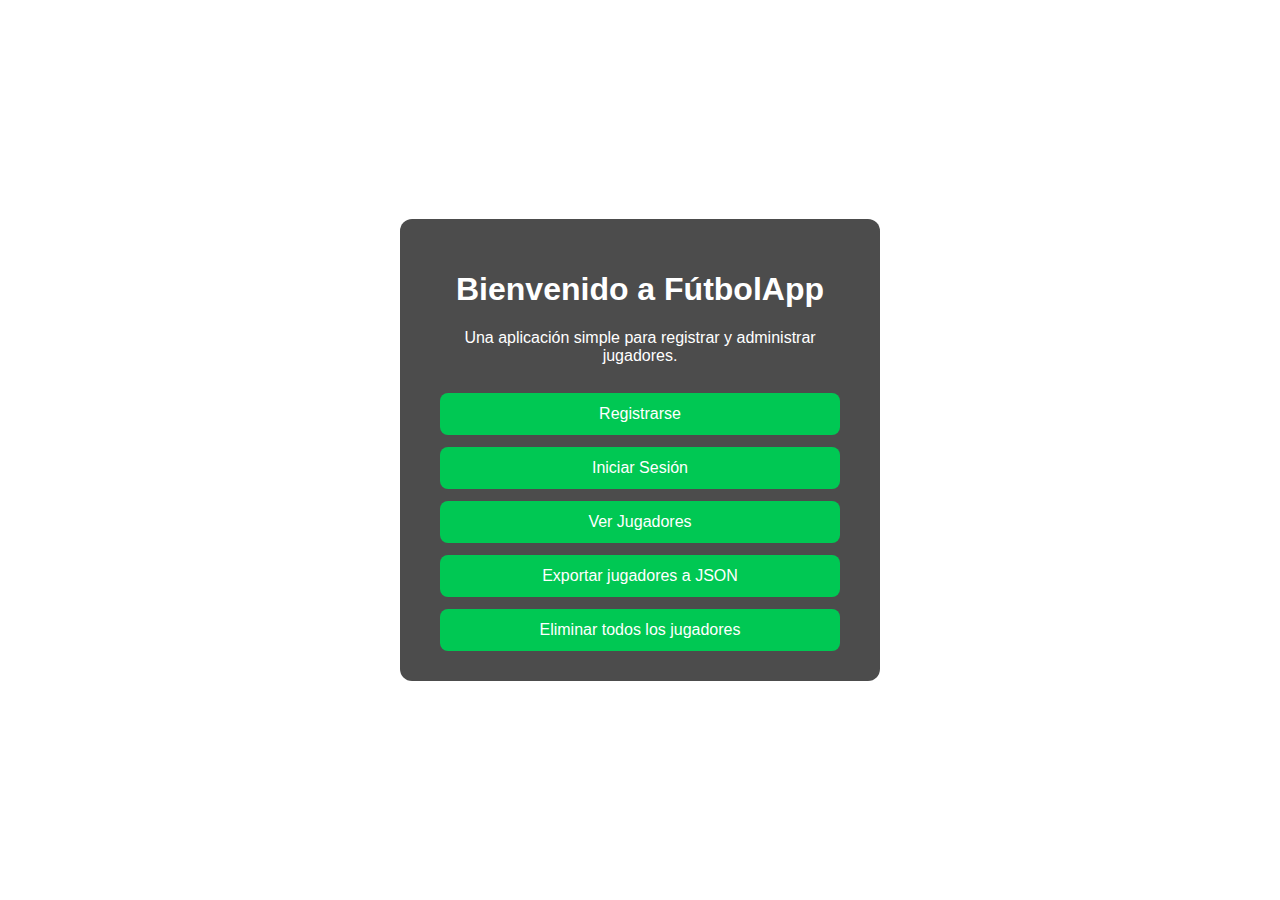
<file: index.html>
<!DOCTYPE html>
<html lang="es">
<head>
  <meta charset="UTF-8">
  <title>FútbolApp - Inicio</title>
  <link rel="stylesheet" href="style.css">
</head>
<body class="login-body">
  <div class="login-container">
    <h1>Bienvenido a FútbolApp</h1>
    <p>Una aplicación simple para registrar y administrar jugadores.</p>
    <button onclick="location.href='register.html'">Registrarse</button>
    <button onclick="location.href='login.html'">Iniciar Sesión</button>
    <button onclick="location.href='jugadores.html'">Ver Jugadores</button>
    <button onclick="exportar()">Exportar jugadores a JSON</button>
    <button onclick="resetear()">Eliminar todos los jugadores</button>
  </div>

  <script>
    function exportar() {
      const datos = localStorage.getItem('users') || '{}';
      const blob = new Blob([datos], { type: 'application/json' });
      const url = URL.createObjectURL(blob);
      const a = document.createElement('a');
      a.href = url;
      a.download = "jugadores.json";
      a.click();
    }

    function resetear() {
      if (confirm("¿Seguro que quieres borrar todos los jugadores? Esta acción no se puede deshacer.")) {
        localStorage.removeItem('users');
        localStorage.removeItem('loggedInUser');
        alert("Todos los jugadores han sido eliminados.");
      }
    }
  </script>
</body>
</html>
</file>
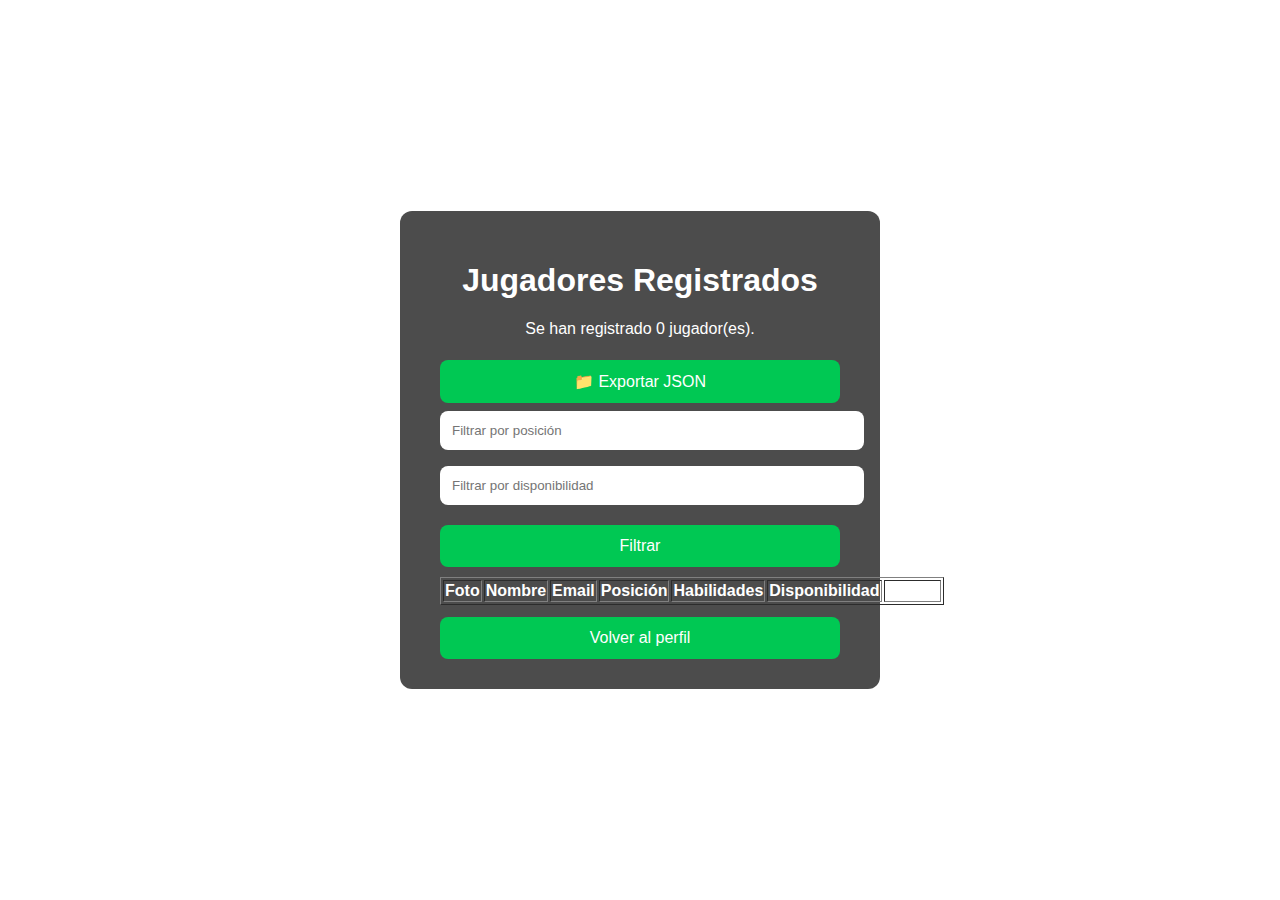
<file: jugadores.html>
<!DOCTYPE html>
<html lang="es">
<head>
  <meta charset="UTF-8">
  <title>Lista de Jugadores</title>
  <link rel="stylesheet" href="style.css">
</head>
<body class="login-body">
  <div class="login-container">
    
    <h1>Jugadores Registrados</h1>
        <p id="contador-jugadores" style="color:white; margin-bottom: 10px;"></p>
    <button onclick="exportarJSON()">📁 Exportar JSON</button>
    
    <input type="text" id="filtro-posicion" placeholder="Filtrar por posición">
    <input type="text" id="filtro-disponibilidad" placeholder="Filtrar por disponibilidad">
    <button onclick="filtrar()">Filtrar</button>
    <table border="1" style="width:100%; margin-top: 10px; color:white;">
      <thead>
        <tr>
          <th>Foto</th>
          <th>Nombre</th>
          <th>Email</th>
          <th>Posición</th>
          <th>Habilidades</th>
          <th>Disponibilidad</th>
          <th>Acción</th>
        </tr>
      </thead>
      <tbody id="tabla-jugadores"></tbody>
    </table>
    <button onclick="window.location.href='perfil.html'">Volver al perfil</button>
  </div>
  <script src="jugadores.js"></script>
<script src="theme.js"></script>
</body>
</html>
</file>
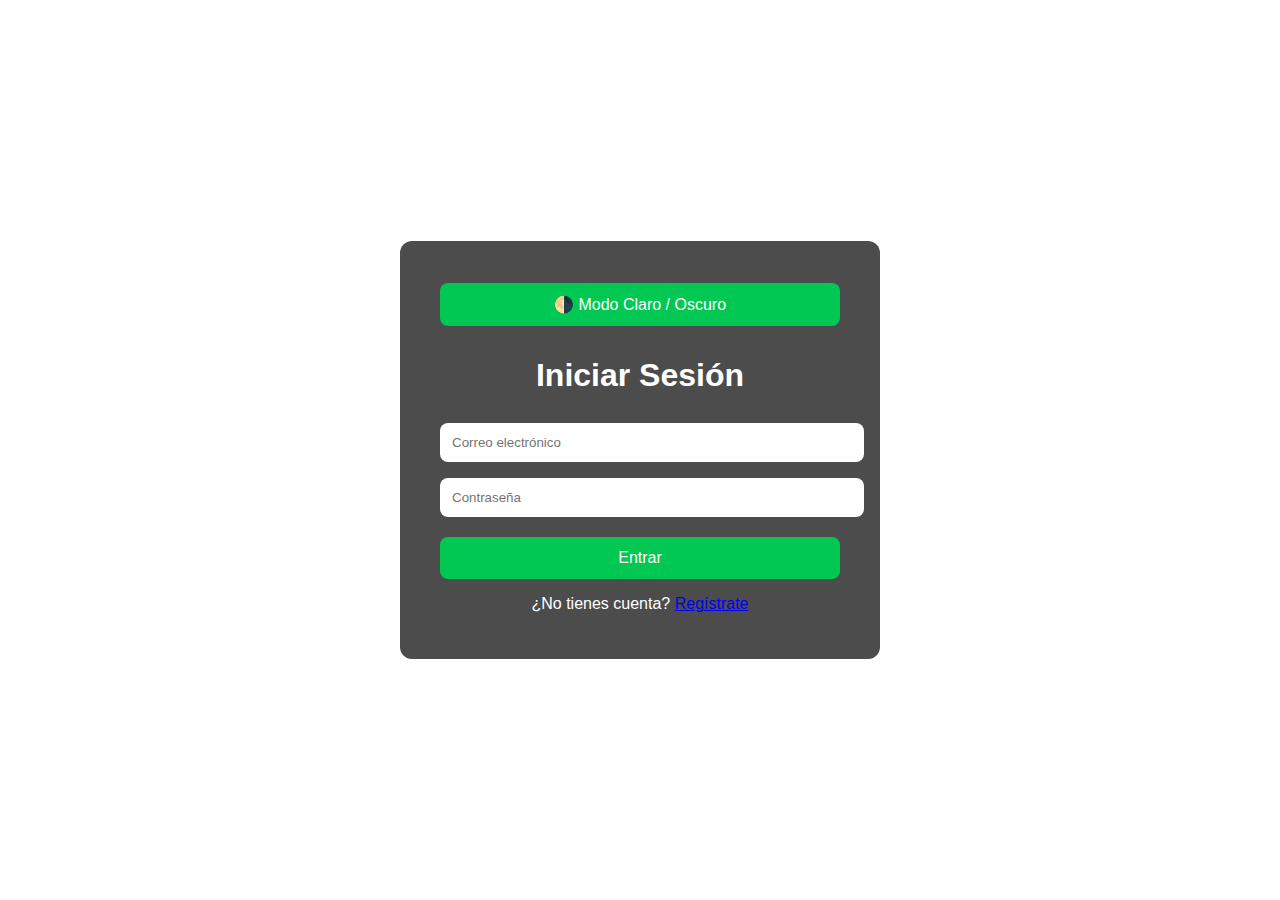
<file: login.html>
<!DOCTYPE html>
<html lang="es">
<head>
  <meta charset="UTF-8">
  <title>Login</title>
  <link rel="stylesheet" href="style.css">
</head>
<body class="login-body">
  <div class="login-container">
    <button class="toggle-mode" onclick="toggleTheme()" style="margin-bottom: 10px;">🌗 Modo Claro / Oscuro</button>
    <h1>Iniciar Sesión</h1>
    <form id="login-form">
      <input type="email" id="email-login" placeholder="Correo electrónico" required><br>
      <input type="password" id="password-login" placeholder="Contraseña" required><br>
      <button type="submit">Entrar</button>
    </form>
    <p>¿No tienes cuenta? <a href="register.html">Regístrate</a></p>
  </div>
  <script src="auth-local.js"></script>
<script src="theme.js"></script>
</body>
</html>
</file>
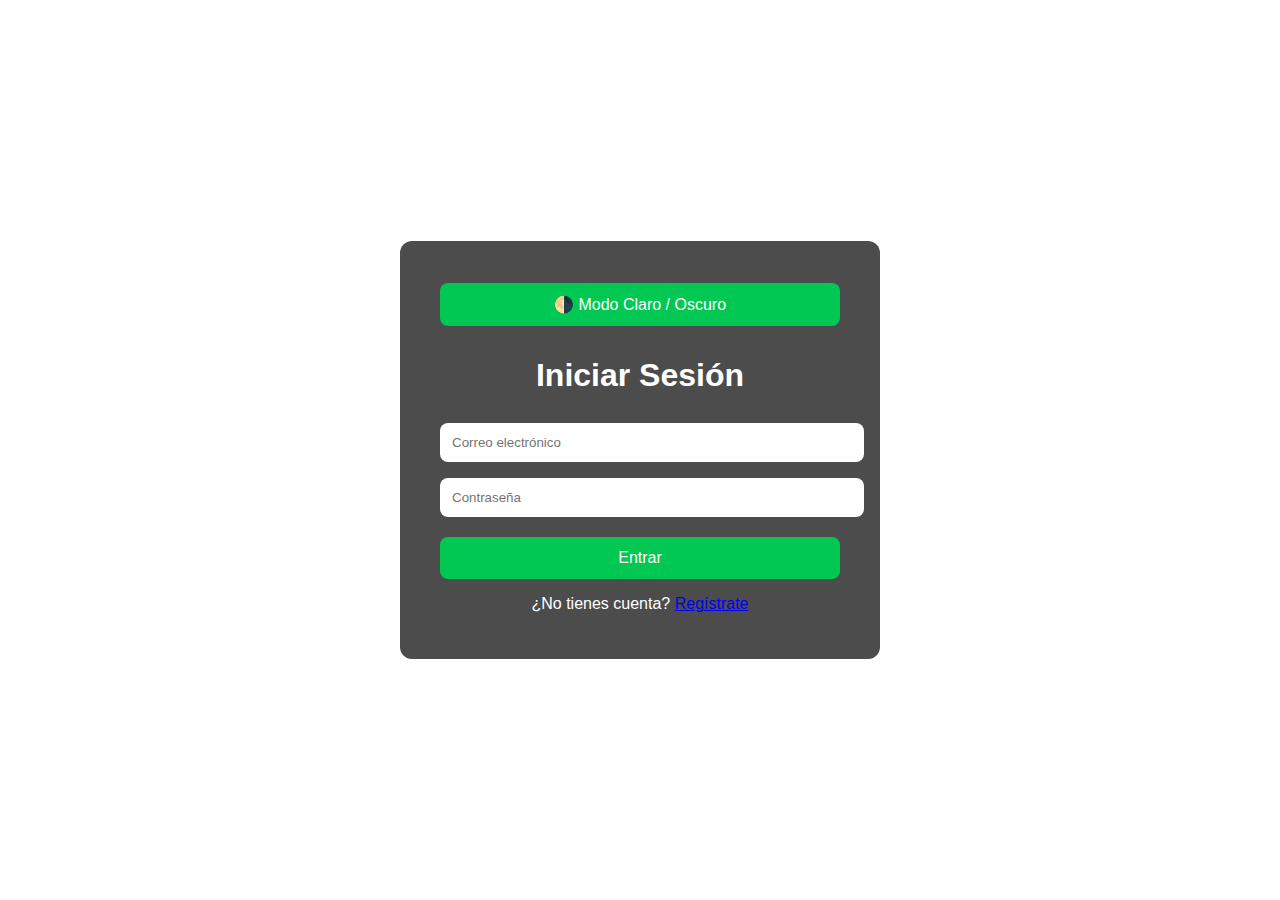
<file: perfil.html>
<!DOCTYPE html>
<html lang="es">
<head>
  <meta charset="UTF-8">
  <title>Perfil</title>
  <link rel="stylesheet" href="style.css">
</head>
<body class="login-body">
  <div class="login-container">
    <h1>Perfil</h1>
    <form id="perfil-form">
      <input type="text" id="nombre" placeholder="Nombre completo" required><br>
      <input type="text" id="posicion" placeholder="Posición" required><br>
      <textarea id="habilidades" placeholder="Habilidades" required></textarea><br>
      <input type="text" id="disponibilidad" placeholder="Disponibilidad" required><br>
      <input type="file" id="imagen" accept="image/*"><br>
      <img id="preview" src="" alt="Tu imagen" width="100" style="margin-top:10px;"><br>
      <button type="submit">Guardar</button>
    </form>
    <button id="logout-btn">Cerrar sesión</button>
  </div>
  <script src="perfil-local.js"></script>
<script src="theme.js"></script>
</body>
</html>
</file>
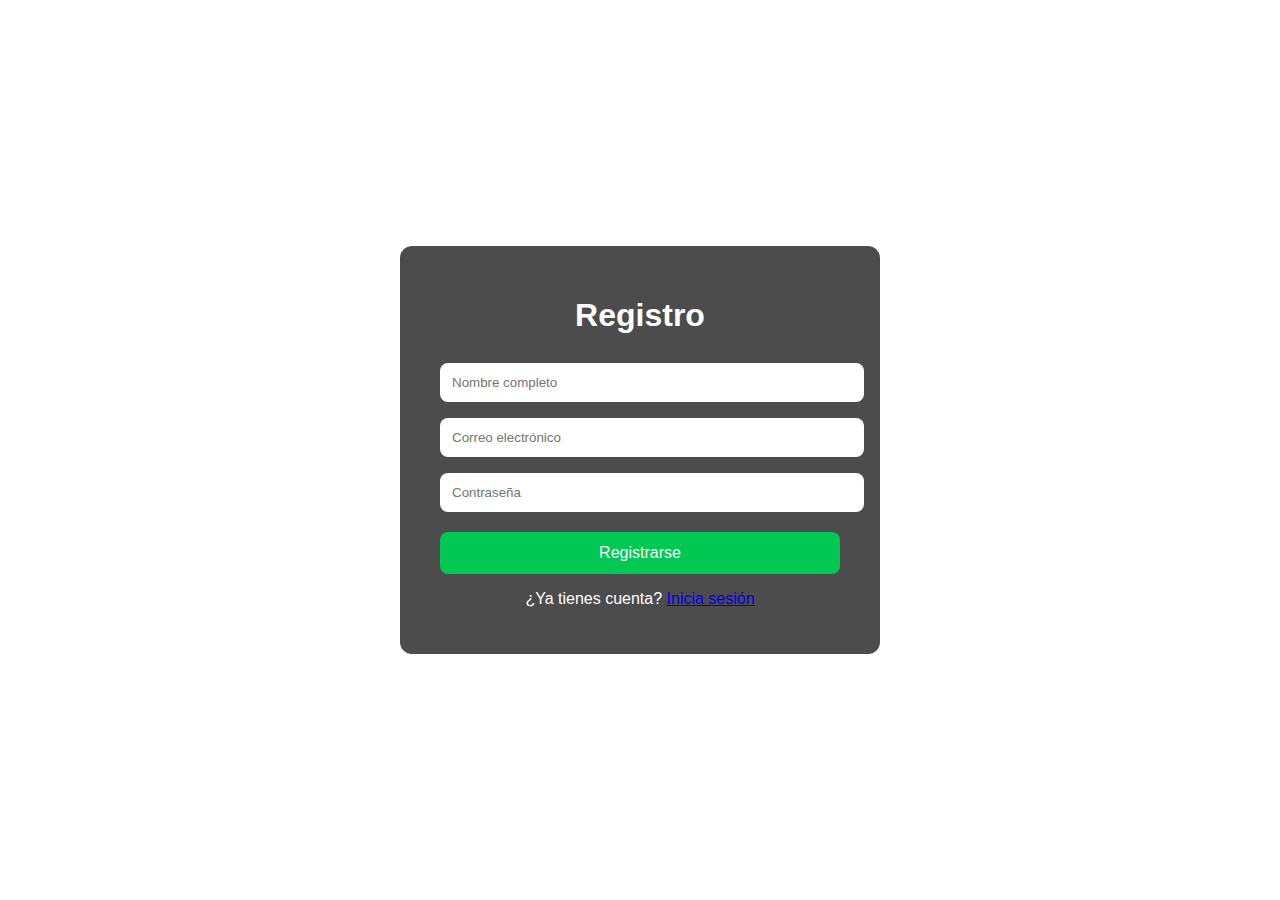
<file: register.html>
<!DOCTYPE html>
<html lang="es">
<head>
  <meta charset="UTF-8">
  <title>Registro</title>
  <link rel="stylesheet" href="style.css">
</head>
<body class="login-body">
  <div class="login-container">
    <h1>Registro</h1>
    <form id="register-form">
      <input type="text" id="nombre" placeholder="Nombre completo" required><br>
      <input type="email" id="email" placeholder="Correo electrónico" required><br>
      <input type="password" id="password" placeholder="Contraseña" required><br>
      <button type="submit">Registrarse</button>
    </form>
    <p>¿Ya tienes cuenta? <a href="login.html">Inicia sesión</a></p>
  </div>
  <script src="auth-local.js"></script>
<script src="theme.js"></script>
</body>
</html>
</file>
<file: style.css>
.login-body {
  background-image: url('https://images.unsplash.com/photo-1517927033932-b3d18e61fb3a');
  background-size: cover;
  background-position: center;
  font-family: Arial, sans-serif;
  margin: 0;
  height: 100vh;
  display: flex;
  justify-content: center;
  align-items: center;
}
.login-container {
  background-color: rgba(0, 0, 0, 0.7);
  padding: 30px 40px;
  border-radius: 12px;
  color: white;
  width: 90%;
  max-width: 400px;
  text-align: center;
}
.login-container input, .login-container textarea {
  width: 100%;
  padding: 12px;
  margin: 8px 0;
  border: none;
  border-radius: 8px;
  resize: none;
}
.login-container button {
  width: 100%;
  padding: 12px;
  background-color: #00c853;
  color: white;
  border: none;
  border-radius: 8px;
  font-size: 16px;
  cursor: pointer;
  margin-top: 12px;
}
.login-container button:hover {
  background-color: #00b44e;
}


/* 💡 Fuente moderna (Google Fonts) */
@import url('https://fonts.googleapis.com/css2?family=Poppins:wght@400;600&display=swap');

body, input, button, textarea {
  font-family: 'Poppins', sans-serif;
  transition: background-color 0.3s, color 0.3s;
}

/* 🌙 Modo oscuro */
body.dark-mode {
  background-color: #0b0b0b;
  color: white;
}

.dark-mode .login-container {
  background-color: rgba(255, 255, 255, 0.1);
}

.toggle-mode {
  margin: 10px 0;
  padding: 5px 10px;
  cursor: pointer;
}

/* Animaciones suaves */
input, textarea, button {
  transition: all 0.3s ease;
}
</file>
